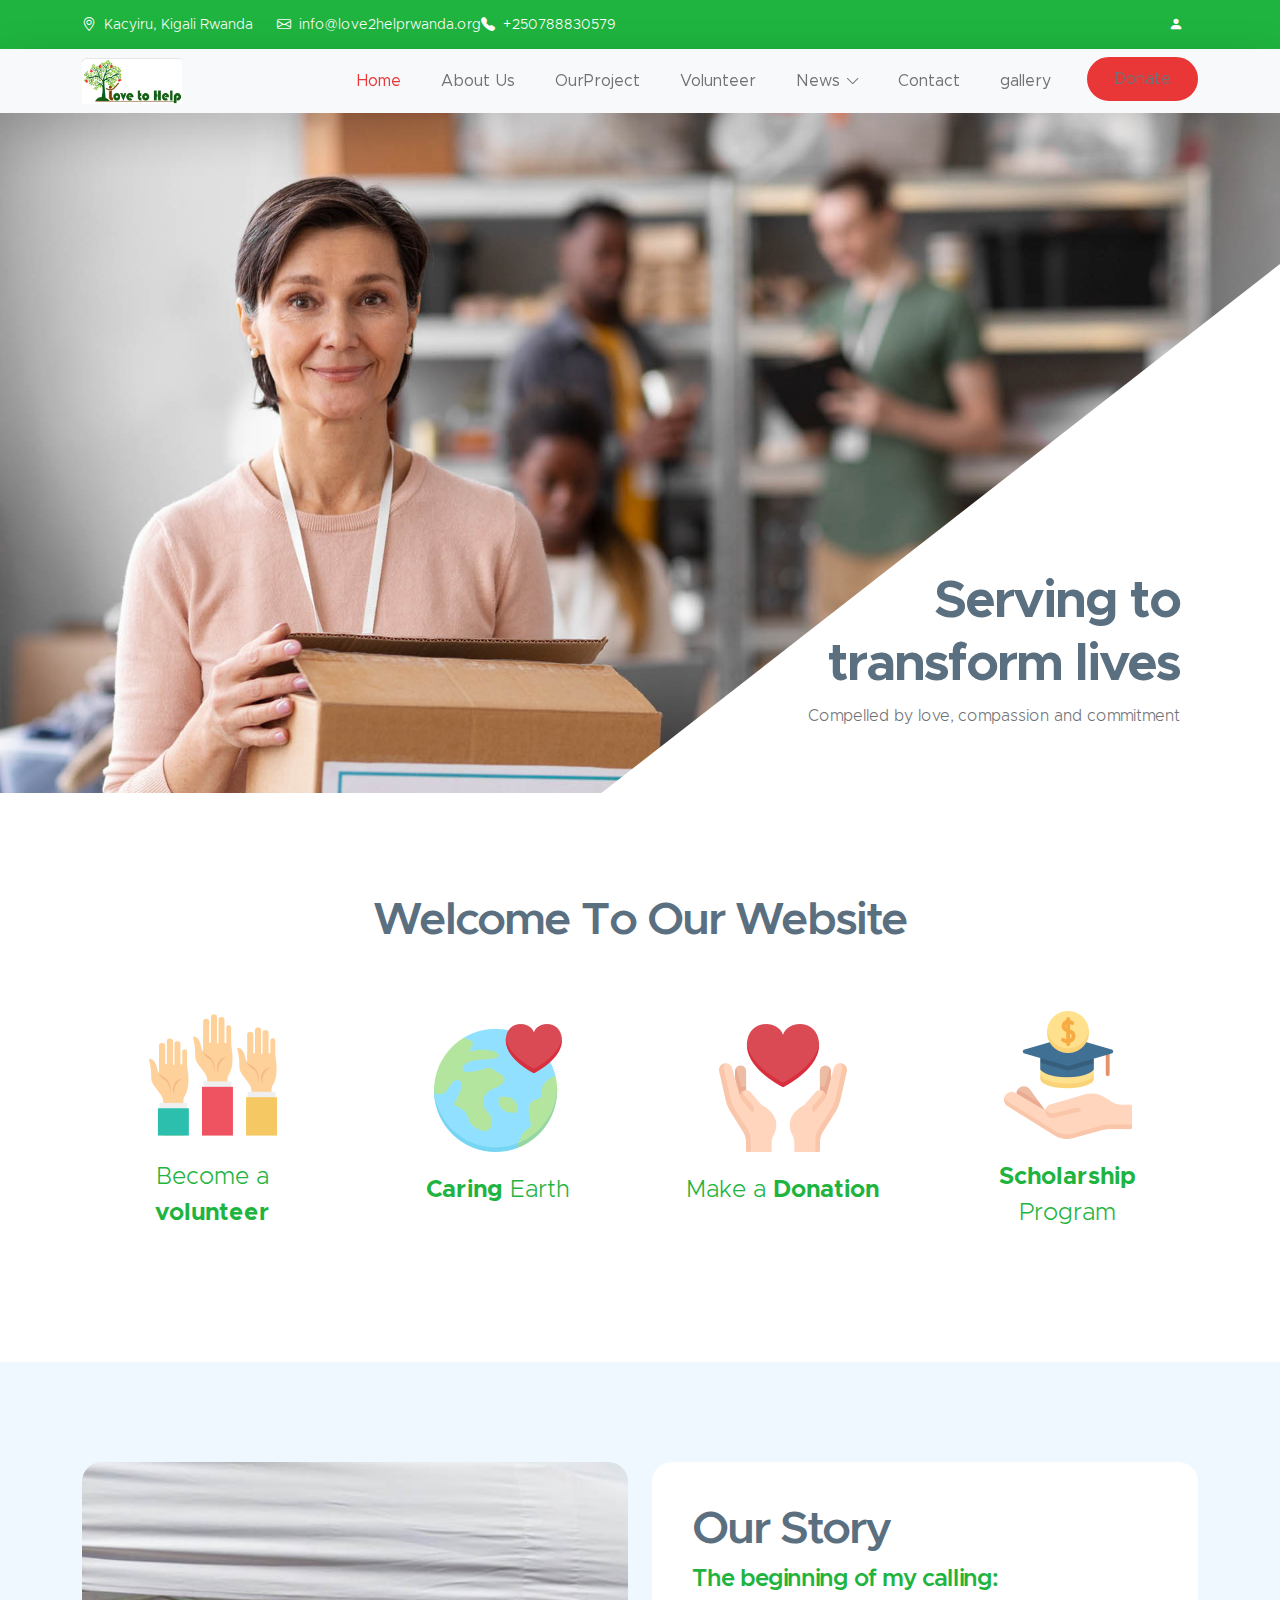
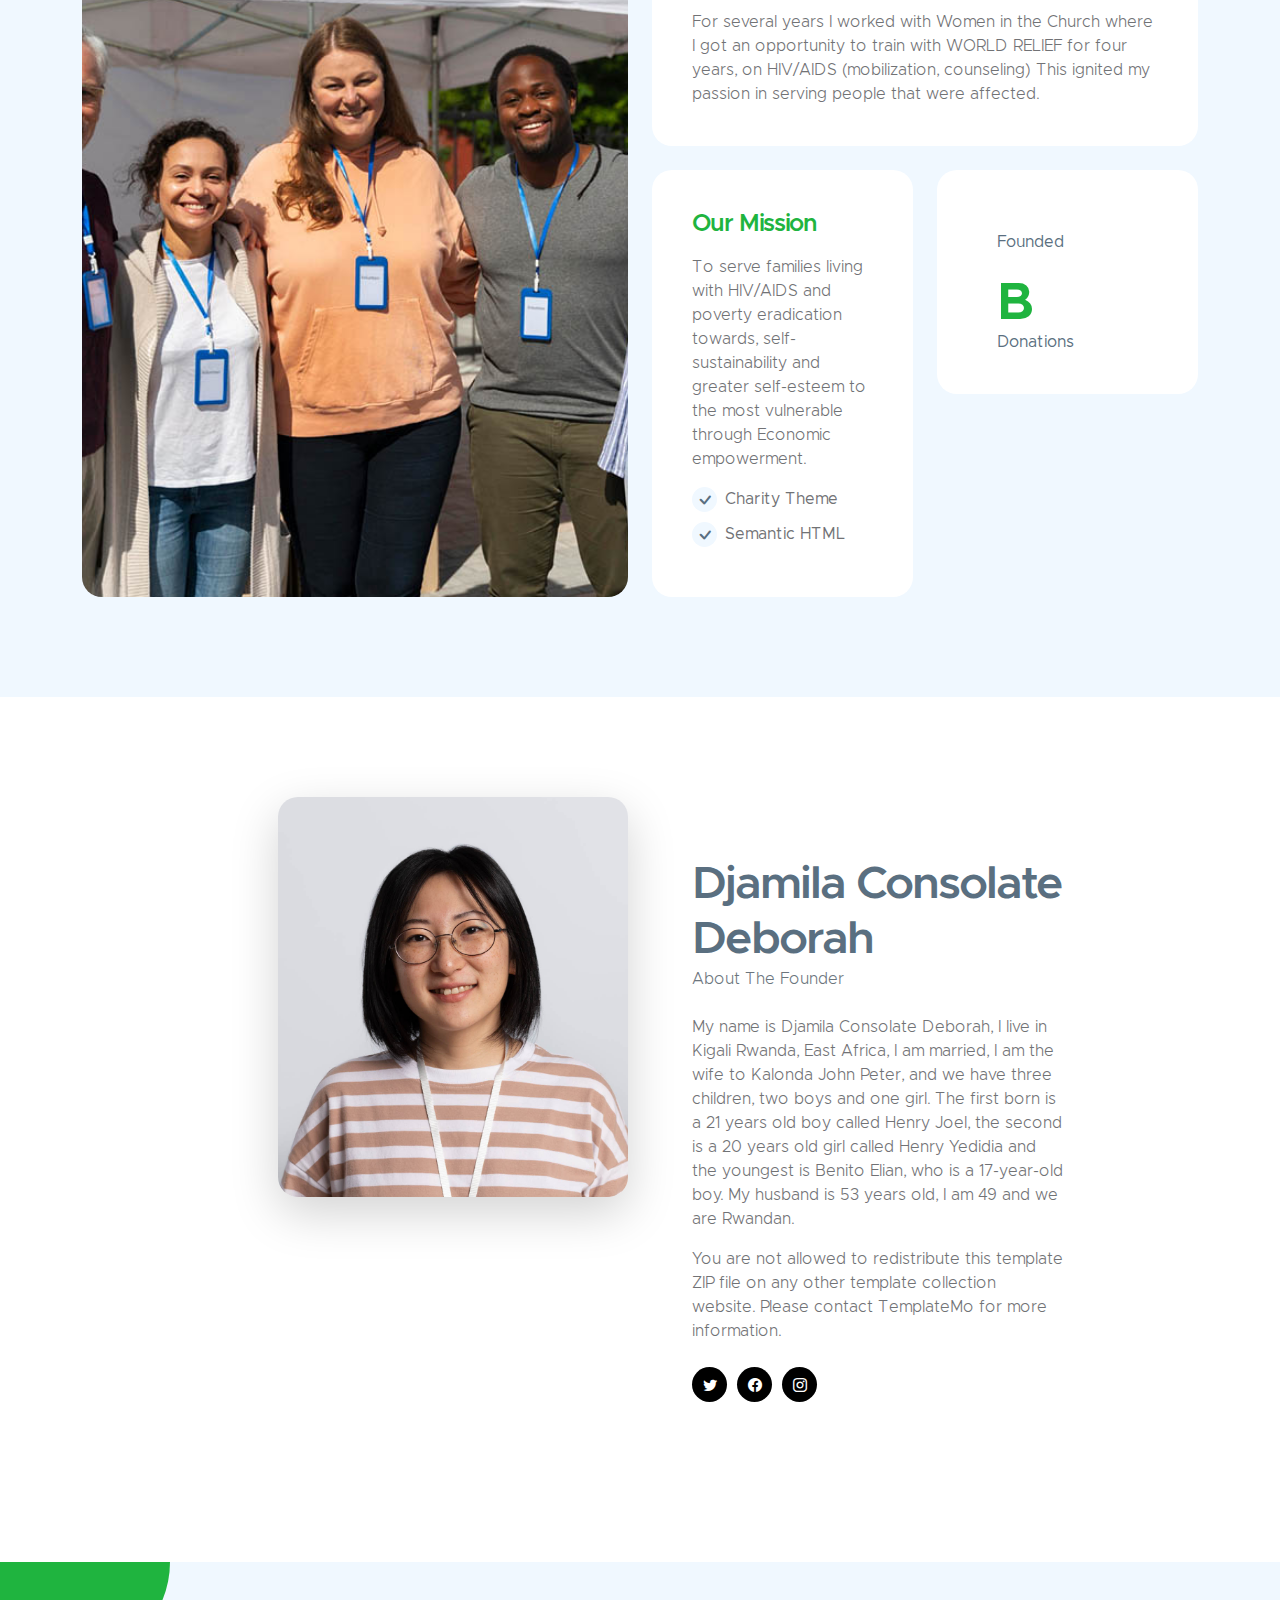
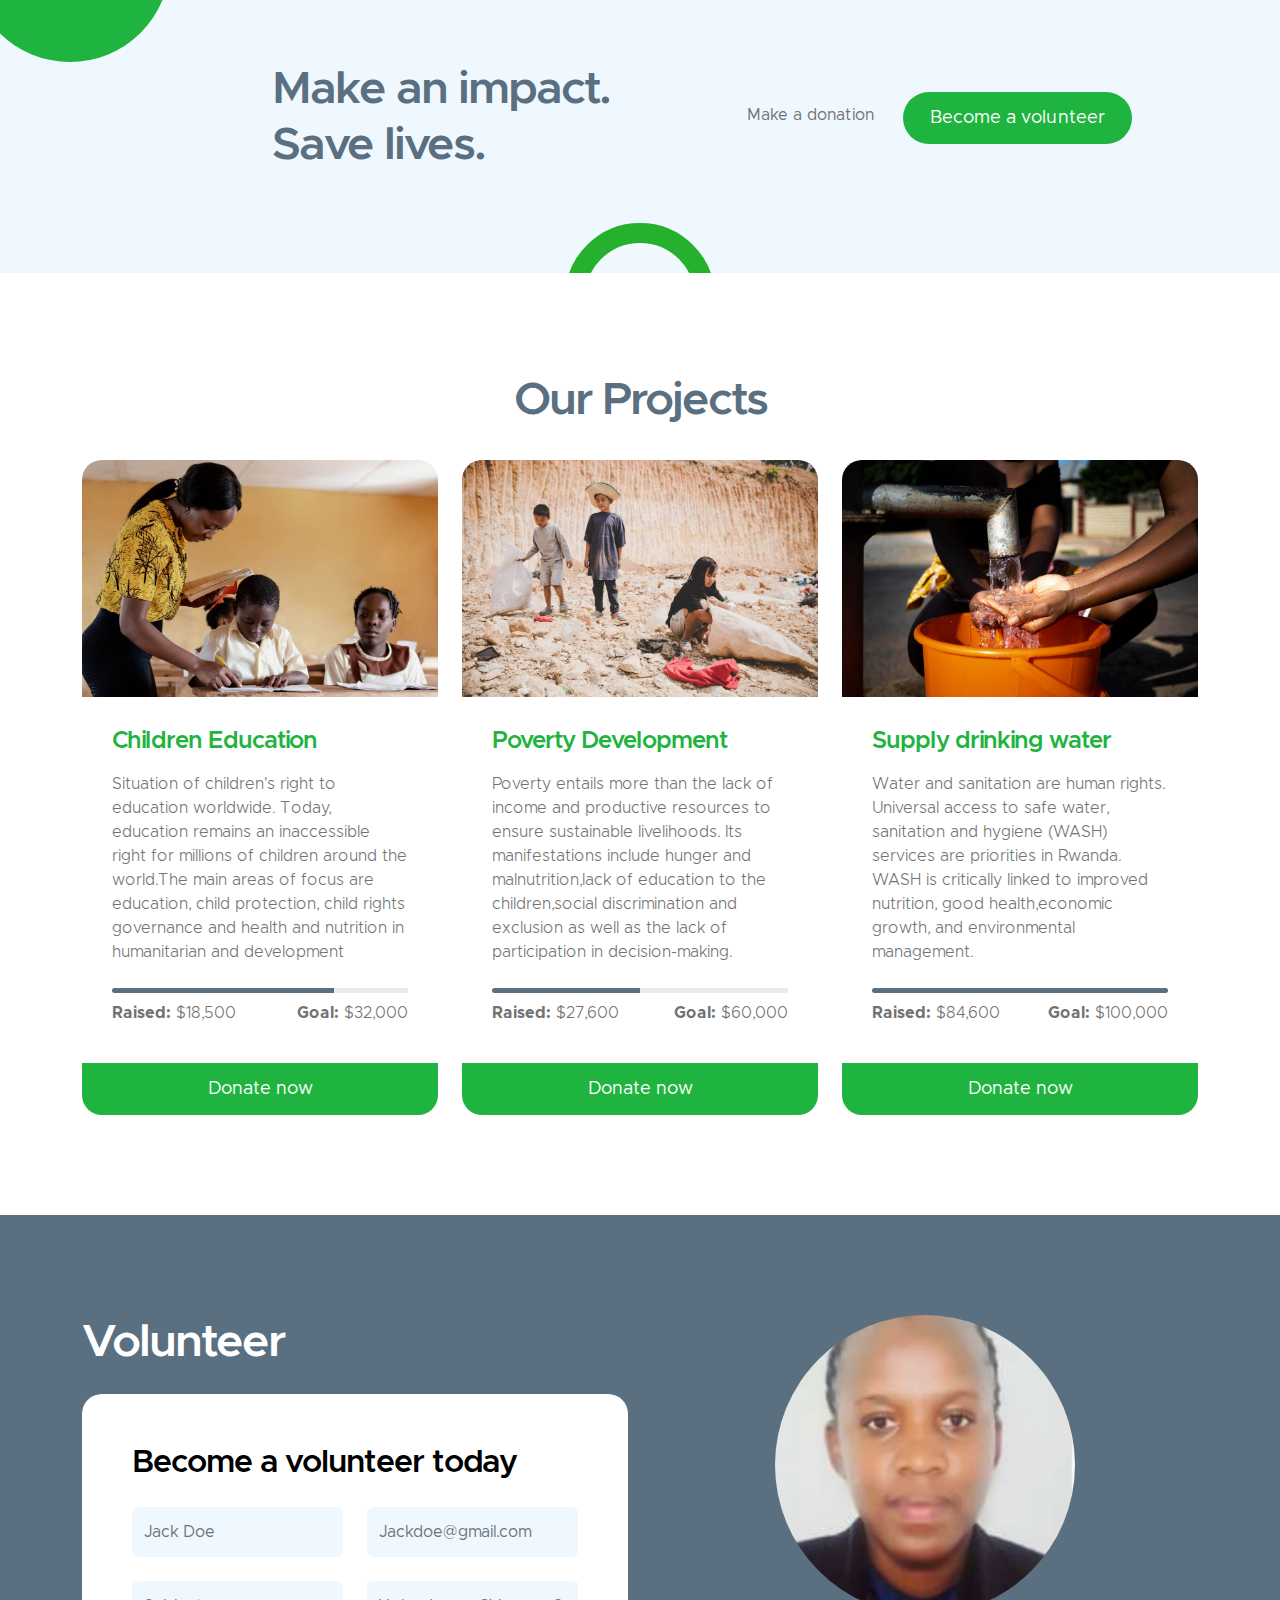
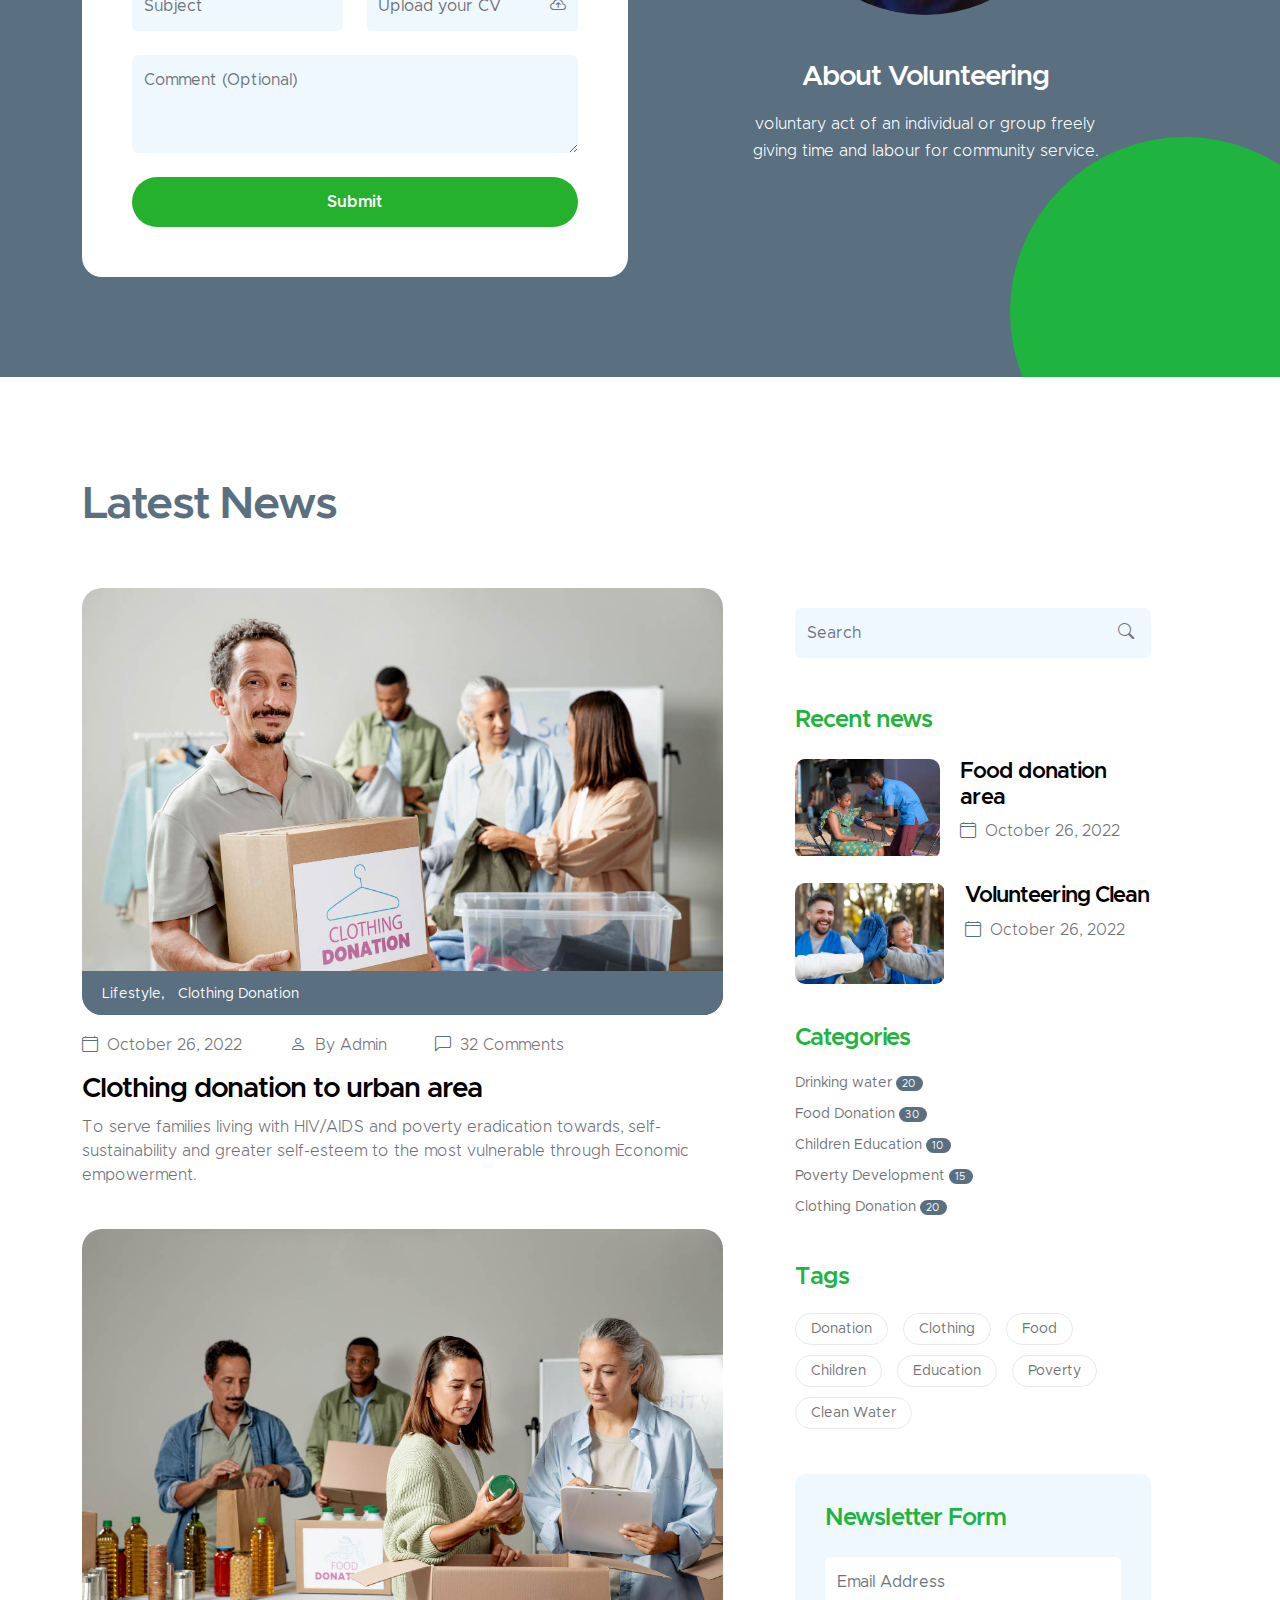
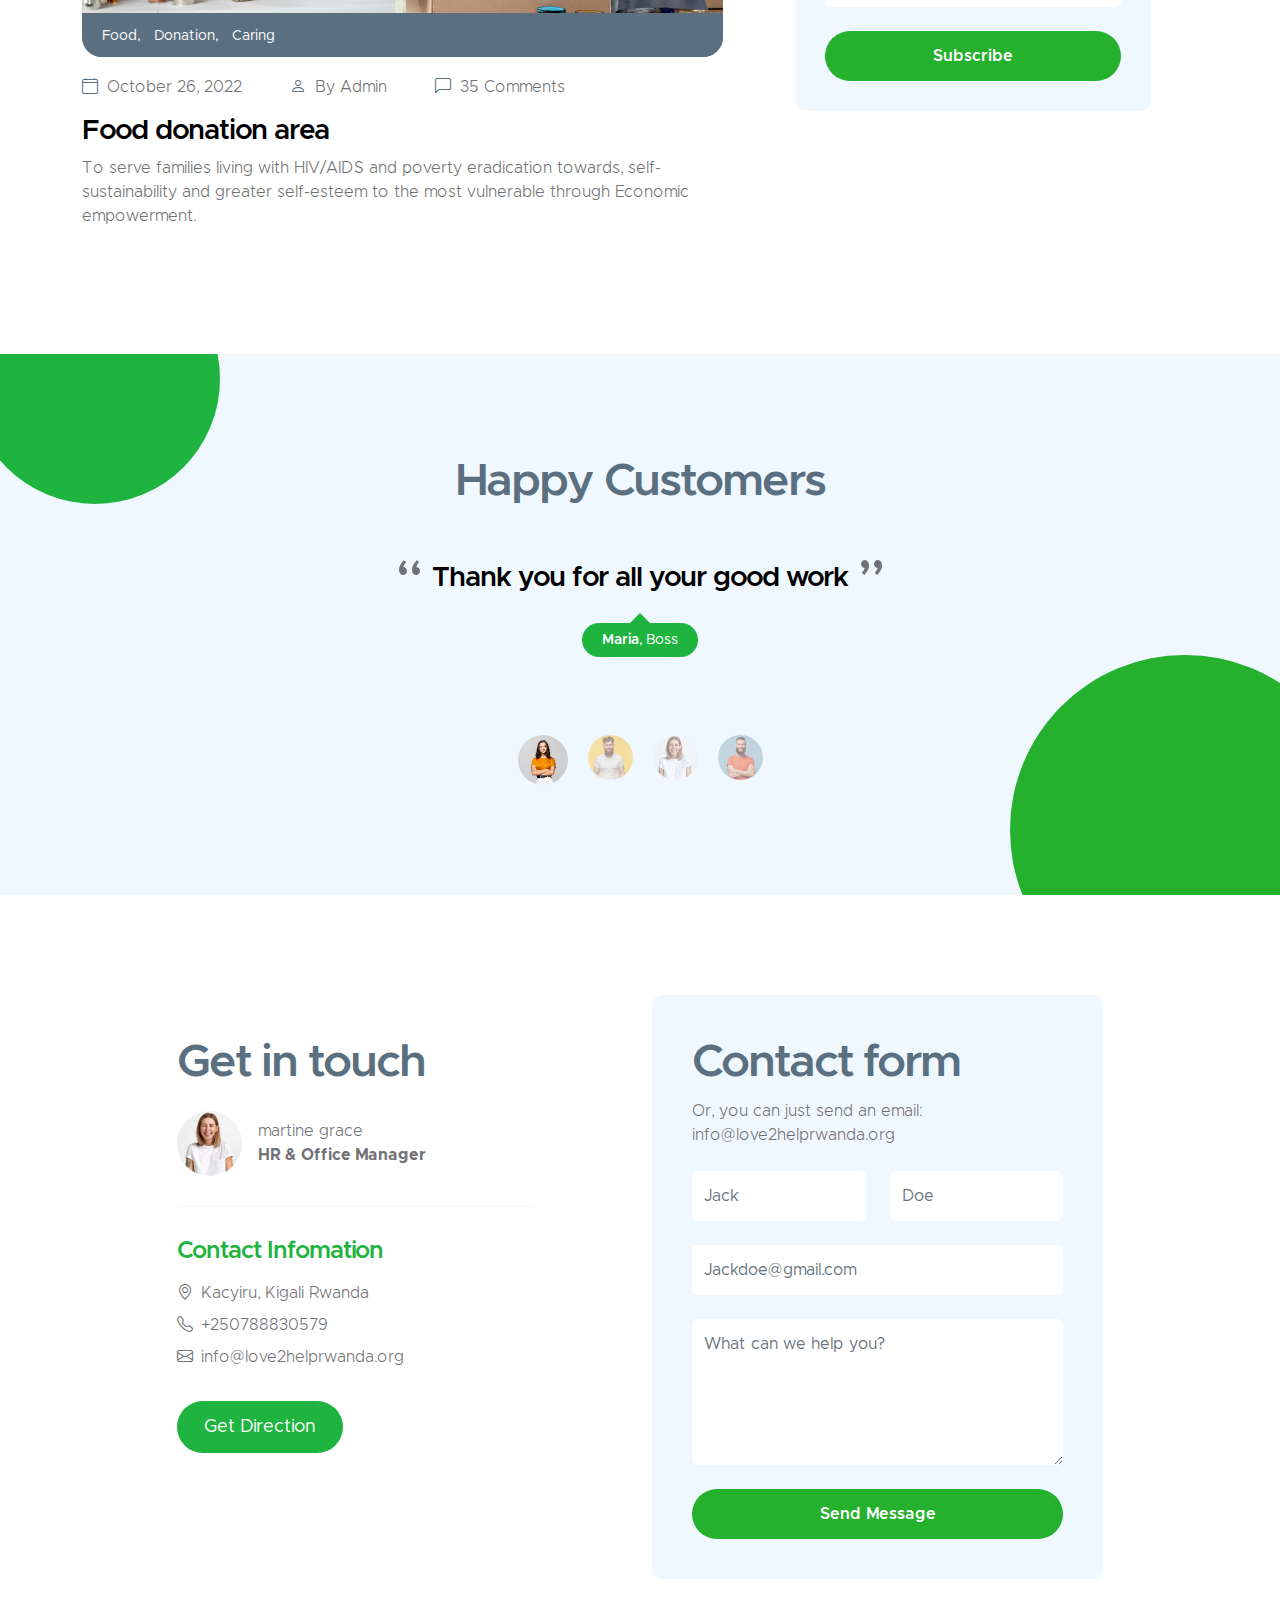
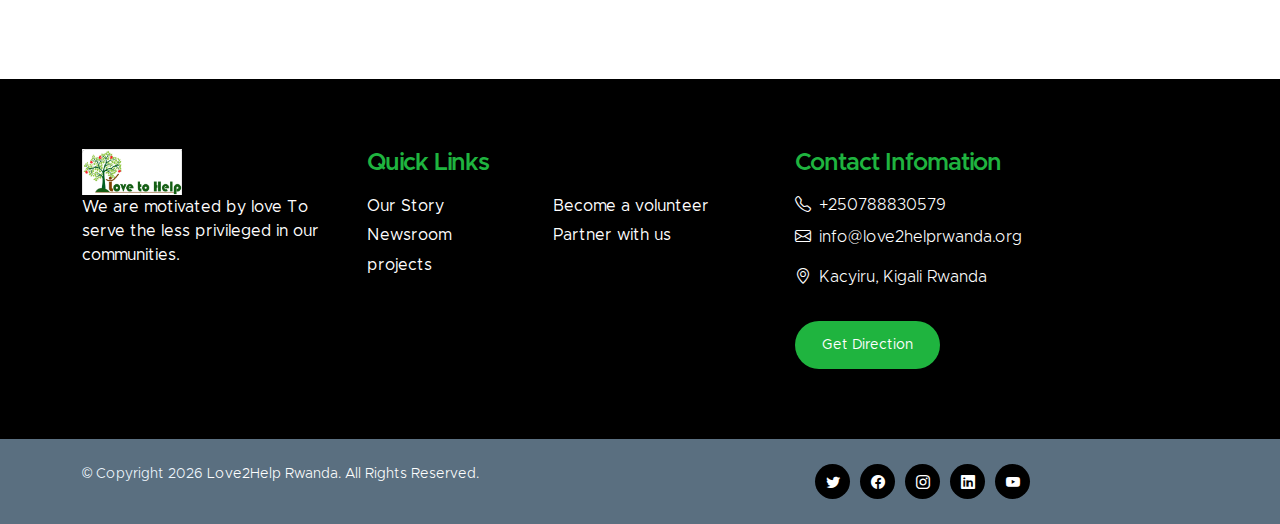
<file: index.html>
<!doctype html>
<html lang="en">
    <head>
        <meta charset="utf-8">
        <meta name="viewport" content="width=device-width, initial-scale=1">

        <meta name="description" content="">
        <meta name="author" content="">

        <title>love2helprwanda</title>

        <!-- CSS FILES -->        
        <link href="css/bootstrap.min.css" rel="stylesheet">

        <link href="css/bootstrap-icons.css" rel="stylesheet">

        <link href="css/style.css" rel="stylesheet">

    </head>
    
    <body id="section_1">

        <header class="site-header">
            <div class="container">
                <div class="row">
                    
                    <div class="col-lg-8 col-12 d-flex flex-wrap">
                        <p class="d-flex me-4 mb-0">
                            <i class="bi-geo-alt me-2"></i>
                            Kacyiru, Kigali Rwanda
                        </p>

                        <p class="d-flex mb-0">
                            <i class="bi-envelope me-2"></i>

                            <a href="mailto: info@love2helprwanda.org">
                                info@love2helprwanda.org
                            </a>
                        </p>
                        <p class="d-flex me-4 mb-0" >
                            <i class="bi bi-telephone-fill me-2 "></i>

                            <a href="mailto:+250788830579">
                                +250788830579
                            </a>
                        </p>

                    </div>

                    <div class="col-lg-3 col-12 ms-auto d-lg-block d-none">
                        <ul class="social-icon">
                        
                            <li class="social-icon-item">
                                <a href="signup.html" class=" social-icon-link bi bi-person-fill"></a></li>

                           
                        </ul>
                    </div>

                </div>
            </div>
        </header>

        <nav class="navbar navbar-expand-lg bg-light shadow-lg">
            <div class="container">
                <a class="navbar-brand" href="index.html">
                    <img src="images/logo-love2help.png" class="logo img-fluid" alt="logo">
                   
                </a>

                <button class="navbar-toggler" type="button" data-bs-toggle="collapse" data-bs-target="#navbarNav" aria-controls="navbarNav" aria-expanded="false" aria-label="Toggle navigation">
                    <span class="navbar-toggler-icon"></span>
                </button>

                <div class="collapse navbar-collapse" id="navbarNav">
                    <ul class="navbar-nav ms-auto">
                        <li class="nav-item">
                            <a class="nav-link click-scroll" href="#top">Home</a>
                        </li>

                        <li class="nav-item">
                            <a class="nav-link click-scroll" href="#section_2"> About Us</a>
                 
                        </li>

                        <li class="nav-item">
                            <a class="nav-link click-scroll" href="#section_3">OurProject</a>
                           
                        </li>

                        <li class="nav-item">
                            <a class="nav-link click-scroll" href="#section_4">Volunteer</a>
                        </li>

                        <li class="nav-item dropdown">
                            <a class="nav-link click-scroll dropdown-toggle" href="#section_5" id="navbarLightDropdownMenuLink" role="button" data-bs-toggle="dropdown" aria-expanded="false">News</a>

                            <ul class="dropdown-menu dropdown-menu-light" aria-labelledby="navbarLightDropdownMenuLink">
                                <li><a class="dropdown-item" href="news.html">News Listing</a></li>

                                <li><a class="dropdown-item" href="news-detail.html">News Detail</a></li>
                            </ul>
                        </li>

                        <li class="nav-item">
                            <a class="nav-link click-scroll" href="#section_6">Contact</a>
                        </li>
                        <li class="nav-item">
                            <a class="nav-link click-scroll" href="#section_7">gallery</a>
                        </li>

                        <li class="nav-item ms-3">
                            <a class="nav-link custom-btn custom-border-btn btn" href="donate.html">Donate</a>
                        </li>
                    </ul>
                </div>
            </div>
        </nav>

        <main>

            <section class="hero-section hero-section-full-height">
                <div class="container-fluid">
                    <div class="row">

                        <div class="col-lg-12 col-12 p-0">
                            <div id="hero-slide" class="carousel carousel-fade slide" data-bs-ride="carousel">
                                <div class="carousel-inner">
                                    <div class="carousel-item active">
                                        <img src="images/slide/volunteer-helping-with-donation-box.jpg" class="carousel-image img-fluid" alt="...">
                                        
                                        <div class="carousel-caption d-flex flex-column justify-content-end">
                                            <h1>Serving to<br> transform lives</h1>
                                            
                                            <p>Compelled by love, compassion and commitment</p>
                                        </div>
                                    </div>

                                    <div class="carousel-item">
                                        <img src="images/slide/volunteer-selecting-organizing-clothes-donations-charity.jpg" class="carousel-image img-fluid" alt="...">
                                        
                                        <div class="carousel-caption d-flex flex-column justify-content-end">
                                            <h1>Non-profit</h1>
                                            
                                            <p>You can support us to grow more</p>
                                        </div>
                                    </div>

                                    <div class="carousel-item">
                                        <img src="images/slide/12.jpg" class="carousel-image img-fluid" alt="...">
                                        
                                        <div class="carousel-caption d-flex flex-column justify-content-end">
                                            <h1>Serving to <br>transform lives</h1>
                                            
                                            <p>Compelled by love, compassion and commitment</p>
                                        </div>
                                    </div>
                                </div>

                                <button class="carousel-control-prev" type="button" data-bs-target="#hero-slide" data-bs-slide="prev">
                                    <span class="carousel-control-prev-icon" aria-hidden="true"></span>
                                    <span class="visually-hidden">Previous</span>
                                </button>

                                <button class="carousel-control-next" type="button" data-bs-target="#hero-slide" data-bs-slide="next">
                                    <span class="carousel-control-next-icon" aria-hidden="true"></span>
                                    <span class="visually-hidden">Next</span>
                                </button>
                            </div>
                        </div>

                    </div>
                </div>
            </section>


            <section class="section-padding">
                <div class="container">
                    <div class="row">

                        <div class="col-lg-10 col-12 text-center mx-auto">
                            <h2 class="mb-5">Welcome To Our Website</h2>
                        </div>

                        <div class="col-lg-3 col-md-6 col-12 mb-4 mb-lg-0">
                            <div class="featured-block d-flex justify-content-center align-items-center">
                                <a href="donate.html" class="d-block">
                                    <img src="images/icons/hands.png" class="featured-block-image img-fluid" alt="">

                                    <p class="featured-block-text">Become a <strong>volunteer</strong></p>
                                </a>
                            </div>
                        </div>

                        <div class="col-lg-3 col-md-6 col-12 mb-4 mb-lg-0 mb-md-4">
                            <div class="featured-block d-flex justify-content-center align-items-center">
                                <a href="donate.html" class="d-block">
                                    <img src="images/icons/heart.png" class="featured-block-image img-fluid" alt="">

                                    <p class="featured-block-text"><strong>Caring</strong> Earth</p>
                                </a>
                            </div>
                        </div>

                        <div class="col-lg-3 col-md-6 col-12 mb-4 mb-lg-0 mb-md-4">
                            <div class="featured-block d-flex justify-content-center align-items-center">
                                <a href="donate.html" class="d-block">
                                    <img src="images/icons/receive.png" class="featured-block-image img-fluid" alt="">

                                    <p class="featured-block-text">Make a <strong>Donation</strong></p>
                                </a>
                            </div>
                        </div>

                        <div class="col-lg-3 col-md-6 col-12 mb-4 mb-lg-0">
                            <div class="featured-block d-flex justify-content-center align-items-center">
                                <a href="donate.html" class="d-block">
                                    <img src="images/icons/scholarship.png" class="featured-block-image img-fluid" alt="">

                                    <p class="featured-block-text"><strong>Scholarship</strong> Program</p>
                                </a>
                            </div>
                        </div>

                    </div>
                </div>
            </section>

            <section class="section-padding section-bg" id="section_2">
                <div class="container">
                    <div class="row">

                        <div class="col-lg-6 col-12 mb-5 mb-lg-0">
                            <img src="images/group-people-volunteering-foodbank-poor-people.jpg" class="custom-text-box-image img-fluid" alt="">
                        </div>

                        <div class="col-lg-6 col-12">
                            <div class="custom-text-box">
                                <h2 class="mb-2">Our Story</h2>

                                <h5 class="mb-3">The beginning of my calling:</h5>

                                <p class="mb-0">For several years I worked with Women in the Church where I got an opportunity to train with WORLD RELIEF for four years, on HIV/AIDS (mobilization, counseling) This ignited my passion in serving people that were affected.</p>
                            </div>
                            
                            <div class="row">
                                <div class="col-lg-6 col-md-6 col-12">
                                    <div class="custom-text-box mb-lg-0">
                                        <h5 class="mb-3">Our Mission</h5>

                                        <p>To serve families living with HIV/AIDS and poverty eradication towards, 
                                            self-sustainability and greater self-esteem to the most vulnerable through
                                             Economic empowerment.</p>

                                        <ul class="custom-list mt-2">
                                            <li class="custom-list-item d-flex">
                                                <i class="bi-check custom-text-box-icon me-2"></i>
                                                Charity Theme
                                            </li>

                                            <li class="custom-list-item d-flex">
                                                <i class="bi-check custom-text-box-icon me-2"></i>
                                                Semantic HTML
                                            </li>
                                        </ul>
                                    </div>
                                </div>

                                <div class="col-lg-6 col-md-6 col-12">
                                    <div class="custom-text-box d-flex flex-wrap d-lg-block mb-lg-0">
                                        <div class="counter-thumb"> 
                                            <div class="d-flex">
                                                <span class="counter-number" data-from="1" data-to="2009" data-speed="1000"></span>
                                                <span class="counter-number-text"></span>
                                            </div>

                                            <span class="counter-text">Founded</span>
                                        </div> 

                                        <div class="counter-thumb mt-4"> 
                                            <div class="d-flex">
                                                <span class="counter-number" data-from="1" data-to="120" data-speed="1000"></span>
                                                <span class="counter-number-text">B</span>
                                            </div>

                                            <span class="counter-text">Donations</span>
                                        </div> 
                                    </div>
                                </div>
                            </div>
                        </div>

                    </div>
                </div>
            </section>


            <section class="about-section section-padding">
                <div class="container">
                    <div class="row">

                        <div class="col-lg-6 col-md-5 col-12">
                            <img src="images/portrait-volunteer-who-organized-donations-charity.jpg" class="about-image ms-lg-auto bg-light shadow-lg img-fluid" alt="">
                        </div>

                        <div class="col-lg-5 col-md-7 col-12">
                            <div class="custom-text-block">
                                <h2 class="mb-0"> Djamila Consolate Deborah</h2>

                                <p class="text-muted mb-lg-4 mb-md-4">About The Founder</p>

                                <p>My name is Djamila Consolate Deborah, I live in Kigali Rwanda, East Africa, I am married, I am 
                                    the wife to Kalonda John Peter, and we have three children, two boys and one girl. The first 
                                    born is a 21 years old boy called Henry Joel, the second is a 20 years old girl called Henry 
                                    Yedidia and the youngest is Benito Elian, who is a 17-year-old boy. My husband is 53 years old,
                                     I am 49 and we are Rwandan.</p>

                                <p>You are not allowed to redistribute this template ZIP file on any other template collection website. Please contact TemplateMo for more information.</p>

                                <ul class="social-icon mt-4">
                                    <li class="social-icon-item">
                                        <a href="#" class="social-icon-link bi-twitter"></a>
                                    </li>

                                    <li class="social-icon-item">
                                        <a href="#" class="social-icon-link bi-facebook"></a>
                                    </li>

                                    <li class="social-icon-item">
                                        <a href="#" class="social-icon-link bi-instagram"></a>
                                    </li>
                                </ul>
                            </div>
                        </div>

                    </div>
                </div>
            </section>

            <section class="cta-section section-padding section-bg">
                <div class="container">
                    <div class="row justify-content-center align-items-center">

                        <div class="col-lg-5 col-12 ms-auto">
                            <h2 class="mb-0">Make an impact. <br> Save lives.</h2>
                        </div>

                        <div class="col-lg-5 col-12">
                            <a href="#" class="me-4">Make a donation</a>

                            <a href="#section_4" class="custom-btn btn smoothscroll">Become a volunteer</a>
                        </div>

                    </div>
                </div>
            </section>


            <section class="section-padding" id="section_3">
                <div class="container">
                    <div class="row">

                        <div class="col-lg-12 col-12 text-center mb-4">
                            <h2>Our Projects</h2>
                        </div>

                        <div class="col-lg-4 col-md-6 col-12 mb-4 mb-lg-0">
                            <div class="custom-block-wrap">
                                <img src="images/causes/group-african-kids-paying-attention-class.jpg" class="custom-block-image img-fluid" alt="">

                                <div class="custom-block">
                                    <div class="custom-block-body">
                                        <h5 class="mb-3">Children Education</h5>

                                        <p>Situation of children's right to education worldwide. Today, education remains an inaccessible 
                                            right for millions of children around the world.The main areas of focus are education, child protection, child rights governance and health and nutrition in humanitarian and development</p>

                                        <div class="progress mt-4">
                                            <div class="progress-bar w-75" role="progressbar" aria-valuenow="75" aria-valuemin="0" aria-valuemax="100"></div>
                                        </div>

                                        <div class="d-flex align-items-center my-2">
                                            <p class="mb-0">
                                                <strong>Raised:</strong>
                                                $18,500
                                            </p>

                                            <p class="ms-auto mb-0">
                                                <strong>Goal:</strong>
                                                $32,000
                                            </p>
                                        </div>
                                    </div>

                                    <a href="donate.html" class="custom-btn btn">Donate now</a>
                                </div>
                            </div>
                        </div>

                        <div class="col-lg-4 col-md-6 col-12 mb-4 mb-lg-0">
                            <div class="custom-block-wrap">
                                <img src="images/causes/poor-child-landfill-looks-forward-with-hope.jpg" class="custom-block-image img-fluid" alt="">

                                <div class="custom-block">
                                    <div class="custom-block-body">
                                        <h5 class="mb-3">Poverty Development</h5>

                                        <p>Poverty entails more than the lack of income and productive resources to ensure
                                             sustainable livelihoods. Its manifestations include hunger and malnutrition,lack of education to the children,social discrimination and exclusion as well as the lack of participation in decision-making.</p>

                                        <div class="progress mt-4">
                                            <div class="progress-bar w-50" role="progressbar" aria-valuenow="50" aria-valuemin="0" aria-valuemax="100"></div>
                                        </div>

                                        <div class="d-flex align-items-center my-2">
                                            <p class="mb-0">
                                                <strong>Raised:</strong>
                                                $27,600
                                            </p>

                                            <p class="ms-auto mb-0">
                                                <strong>Goal:</strong>
                                                $60,000
                                            </p>
                                        </div>
                                    </div>

                                    <a href="donate.html" class="custom-btn btn">Donate now</a>
                                </div>
                            </div>
                        </div>

                        <div class="col-lg-4 col-md-6 col-12">
                            <div class="custom-block-wrap">
                                <img src="images/causes/african-woman-pouring-water-recipient-outdoors.jpg" class="custom-block-image img-fluid" alt="">

                                <div class="custom-block">
                                    <div class="custom-block-body">
                                        <h5 class="mb-3">Supply drinking water</h5>

                                        <p>Water and sanitation are human rights.

                                            Universal access to safe water, sanitation and hygiene (WASH) services are priorities in Rwanda. WASH is critically linked to improved nutrition, 
                                            good health,economic growth, and environmental management.</p>

                                        <div class="progress mt-4">
                                            <div class="progress-bar w-100" role="progressbar" aria-valuenow="100" aria-valuemin="0" aria-valuemax="100"></div>
                                        </div>

                                        <div class="d-flex align-items-center my-2">
                                            <p class="mb-0">
                                                <strong>Raised:</strong>
                                                $84,600
                                            </p>

                                            <p class="ms-auto mb-0">
                                                <strong>Goal:</strong>
                                                $100,000
                                            </p>
                                        </div>
                                    </div>

                                    <a href="donate.html" class="custom-btn btn">Donate now</a>
                                </div>
                            </div>
                        </div>

                    </div>
                </div>
            </section>

            <section class="volunteer-section section-padding" id="section_4">
                <div class="container">
                    <div class="row">

                        <div class="col-lg-6 col-12">
                            <h2 class="text-white mb-4">Volunteer</h2>

                            <form class="custom-form volunteer-form mb-5 mb-lg-0" action="#" method="post" role="form">
                                <h3 class="mb-4">Become a volunteer today</h3>

                                <div class="row">
                                    <div class="col-lg-6 col-12">
                                        <input type="text" name="volunteer-name" id="volunteer-name" class="form-control" placeholder="Jack Doe" required>
                                    </div>

                                    <div class="col-lg-6 col-12">    
                                        <input type="email" name="volunteer-email" id="volunteer-email" pattern="[^ @]*@[^ @]*" class="form-control" placeholder="Jackdoe@gmail.com" required>
                                    </div>

                                    <div class="col-lg-6 col-12">
                                        <input type="text" name="volunteer-subject" id="volunteer-subject" class="form-control" placeholder="Subject" required>
                                    </div>

                                    <div class="col-lg-6 col-12">
                                        <div class="input-group input-group-file">
                                            <input type="file" class="form-control" id="inputGroupFile02">
                                            
                                            <label class="input-group-text" for="inputGroupFile02">Upload your CV</label>

                                            <i class="bi-cloud-arrow-up ms-auto"></i>
                                        </div>
                                    </div>
                                </div>

                                <textarea name="volunteer-message" rows="3" class="form-control" id="volunteer-message" placeholder="Comment (Optional)"></textarea>

                                <button type="submit" class="form-control">Submit</button>
                            </form>
                        </div>

                        <div class="col-lg-6 col-12">
                            <img src="images/grace.PNG" class="volunteer-image img-fluid" alt="">

                            <div class="custom-block-body text-center">
                                <h4 class="text-white mt-lg-3 mb-lg-3">About Volunteering</h4>

                                <p class="text-white"> voluntary act of an individual or group freely giving time and labour for community service.</p>
                            </div>
                        </div>

                    </div>
                </div>
            </section>

            <section class="news-section section-padding" id="section_5">
                <div class="container">
                    <div class="row">

                        <div class="col-lg-12 col-12 mb-5">
                            <h2>Latest News</h2>
                        </div>

                        <div class="col-lg-7 col-12">
                            <div class="news-block">
                                <div class="news-block-top">
                                    <a href="news-detail.html">
                                        <img src="images/news/medium-shot-volunteers-with-clothing-donations.jpg" class="news-image img-fluid" alt="">
                                    </a>

                                    <div class="news-category-block">
                                        <a href="#" class="category-block-link">
                                            Lifestyle,
                                        </a>

                                        <a href="#" class="category-block-link">
                                            Clothing Donation
                                        </a>
                                    </div>
                                </div>

                                <div class="news-block-info">
                                    <div class="d-flex mt-2">
                                        <div class="news-block-date">
                                            <p>
                                                <i class="bi-calendar4 custom-icon me-1"></i>
                                                October 26, 2022
                                            </p>
                                        </div>

                                        <div class="news-block-author mx-5">
                                            <p>
                                                <i class="bi-person custom-icon me-1"></i>
                                                By Admin
                                            </p>
                                        </div>

                                        <div class="news-block-comment">
                                            <p>
                                                <i class="bi-chat-left custom-icon me-1"></i>
                                                32 Comments
                                            </p>
                                        </div>
                                    </div>

                                    <div class="news-block-title mb-2">
                                        <h4><a href="news-detail.html" class="news-block-title-link">Clothing donation to urban area</a></h4>
                                    </div>

                                    <div class="news-block-body">
                                        <p>To serve families living with HIV/AIDS and poverty eradication towards, self-sustainability and greater self-esteem to the most vulnerable through Economic empowerment.</p>
                                    </div>
                                </div>
                            </div>

                            <div class="news-block mt-3">
                                <div class="news-block-top">
                                    <a href="news-detail.html">
                                        <img src="images/news/medium-shot-people-collecting-foodstuff.jpg" class="news-image img-fluid" alt="">
                                    </a>

                                    <div class="news-category-block">
                                        <a href="#" class="category-block-link">
                                            Food,
                                        </a>

                                        <a href="#" class="category-block-link">
                                            Donation,
                                        </a>

                                        <a href="#" class="category-block-link">
                                            Caring
                                        </a>
                                    </div>
                                </div>

                                <div class="news-block-info">
                                    <div class="d-flex mt-2">
                                        <div class="news-block-date">
                                            <p>
                                                <i class="bi-calendar4 custom-icon me-1"></i>
                                                October 26, 2022
                                            </p>
                                        </div>

                                        <div class="news-block-author mx-5">
                                            <p>
                                                <i class="bi-person custom-icon me-1"></i>
                                                By Admin
                                            </p>
                                        </div>

                                        <div class="news-block-comment">
                                            <p>
                                                <i class="bi-chat-left custom-icon me-1"></i>
                                                35 Comments
                                            </p>
                                        </div>
                                    </div>

                                    <div class="news-block-title mb-2">
                                        <h4><a href="news-detail.html" class="news-block-title-link">Food donation area</a></h4>
                                    </div>

                                    <div class="news-block-body">
                                        <p>To serve families living with HIV/AIDS and poverty eradication towards, self-sustainability and greater self-esteem to the most vulnerable through Economic empowerment.</p>
                                    </div>
                                </div>
                            </div>
                        </div>

                        <div class="col-lg-4 col-12 mx-auto">
                            <form class="custom-form search-form" action="#" method="get" role="form">
                                <input name="search" type="search" class="form-control" id="search" placeholder="Search" aria-label="Search">

                                <button type="submit" class="form-control">
                                    <i class="bi-search"></i>
                                </button>
                            </form>

                            <h5 class="mt-5 mb-3">Recent news</h5>

                            <div class="news-block news-block-two-col d-flex mt-4">
                                <div class="news-block-two-col-image-wrap">
                                    <a href="news-detail.html">
                                        <img src="images/news/africa-humanitarian-aid-doctor.jpg" class="news-image img-fluid" alt="">
                                    </a>
                                </div>

                                <div class="news-block-two-col-info">
                                    <div class="news-block-title mb-2">
                                        <h6><a href="news-detail.html" class="news-block-title-link">Food donation area</a></h6>
                                    </div>

                                    <div class="news-block-date">
                                        <p>
                                            <i class="bi-calendar4 custom-icon me-1"></i>
                                            October 26, 2022
                                        </p>
                                    </div>
                                </div>
                            </div>

                            <div class="news-block news-block-two-col d-flex mt-4">
                                <div class="news-block-two-col-image-wrap">
                                    <a href="news-detail.html">
                                        <img src="images/news/close-up-happy-people-working-together.jpg" class="news-image img-fluid" alt="">
                                    </a>
                                </div>

                                <div class="news-block-two-col-info">
                                    <div class="news-block-title mb-2">
                                        <h6><a href="news-detail.html" class="news-block-title-link">Volunteering Clean</a></h6>
                                    </div>

                                    <div class="news-block-date">
                                        <p>
                                            <i class="bi-calendar4 custom-icon me-1"></i>
                                            October 26, 2022
                                        </p>
                                    </div>
                                </div>
                            </div>

                            <div class="category-block d-flex flex-column">
                                <h5 class="mb-3">Categories</h5>

                                <a href="#" class="category-block-link">
                                    Drinking water
                                    <span class="badge">20</span>
                                </a>

                                <a href="#" class="category-block-link">
                                    Food Donation
                                    <span class="badge">30</span>
                                </a>

                                <a href="#" class="category-block-link">
                                    Children Education
                                    <span class="badge">10</span>
                                </a>

                                <a href="#" class="category-block-link">
                                    Poverty Development
                                    <span class="badge">15</span>
                                </a>

                                <a href="#" class="category-block-link">
                                    Clothing Donation
                                    <span class="badge">20</span>
                                </a>
                            </div>

                            <div class="tags-block">
                                <h5 class="mb-3">Tags</h5>

                                <a href="#" class="tags-block-link">
                                    Donation
                                </a>

                                <a href="#" class="tags-block-link">
                                    Clothing
                                </a>

                                <a href="#" class="tags-block-link">
                                    Food
                                </a>

                                <a href="#" class="tags-block-link">
                                    Children
                                </a>

                                <a href="#" class="tags-block-link">
                                    Education
                                </a>

                                <a href="#" class="tags-block-link">
                                    Poverty
                                </a>

                                <a href="#" class="tags-block-link">
                                    Clean Water
                                </a>
                            </div>

                            <form class="custom-form subscribe-form" action="#" method="get" role="form">
                                <h5 class="mb-4">Newsletter Form</h5>

                                <input type="email" name="subscribe-email" id="subscribe-email" pattern="[^ @]*@[^ @]*" class="form-control" placeholder="Email Address" required>

                                <div class="col-lg-12 col-12">
                                    <button type="submit" class="form-control">Subscribe</button>
                                </div>
                            </form>
                        </div>

                    </div>
                </div>
            </section>


            <section class="testimonial-section section-padding section-bg">
                <div class="container">
                    <div class="row">

                        <div class="col-lg-8 col-12 mx-auto">
                            <h2 class="mb-lg-3">Happy Customers</h2>
                            
                                <div id="testimonial-carousel" class="carousel carousel-fade slide" data-bs-ride="carousel">

                                    <div class="carousel-inner">
                                        <div class="carousel-item active">
                                           <div class="carousel-caption">
                                                <h4 class="carousel-title">Thank you for all your good work</h4>

                                                <small class="carousel-name"><span class="carousel-name-title">Maria</span>, Boss</small>
                                           </div>
                                        </div>

                                        <div class="carousel-item">
                                            <div class="carousel-caption">
                                                <h4 class="carousel-title"> Whoever sows sparingly will also reap sparingly, and whoever sows generously will also reap generously</h4>

                                                <small class="carousel-name"><span class="carousel-name-title">Thomas</span>, Partner</small>
                                            </div>
                                        </div>

                                        <div class="carousel-item">
                                            <div class="carousel-caption">
                                                <h4 class="carousel-title">Give to him who asks of you, and do not turn away from him who wants to borrow from you.</h4>

                                                <small class="carousel-name"><span class="carousel-name-title">Jane</span>, Advisor</small>
                                            </div>
                                        </div>

                                        <div class="carousel-item">
                                            <div class="carousel-caption">
                                                <h4 class="carousel-title">For I was hungry, and you gave Me something to eat; I was thirsty, and you gave Me something to drink; I was a stranger, and you invited Me in.</h4>

                                                <small class="carousel-name"><span class="carousel-name-title">Bob</span>, Entreprenuer</small>
                                           </div>
                                        </div>

                                          <ol class="carousel-indicators">
                                               <li data-bs-target="#testimonial-carousel" data-bs-slide-to="0" class="active">
                                                    <img src="images/avatar/portrait-beautiful-young-woman-standing-grey-wall.jpg" class="img-fluid rounded-circle avatar-image" alt="avatar">
                                               </li>

                                               <li data-bs-target="#testimonial-carousel" data-bs-slide-to="1" class="">
                                                    <img src="images/avatar/portrait-young-redhead-bearded-male.jpg" class="img-fluid rounded-circle avatar-image" alt="avatar">
                                               </li>

                                               <li data-bs-target="#testimonial-carousel" data-bs-slide-to="2" class="">
                                                    <img src="images/avatar/pretty-blonde-woman-wearing-white-t-shirt.jpg" class="img-fluid rounded-circle avatar-image" alt="avatar">
                                               </li>

                                               <li data-bs-target="#testimonial-carousel" data-bs-slide-to="3" class="">
                                                    <img src="images/avatar/studio-portrait-emotional-happy-funny.jpg" class="img-fluid rounded-circle avatar-image" alt="avatar">
                                               </li>
                                          </ol>

                                 </div>
                            </div>
                        </div>

                    </div>
                </div>
            </section>


            <section class="contact-section section-padding" id="section_6">
                <div class="container">
                    <div class="row">

                        <div class="col-lg-4 col-12 ms-auto mb-5 mb-lg-0">
                            <div class="contact-info-wrap">
                                <h2>Get in touch</h2>

                                <div class="contact-image-wrap d-flex flex-wrap">
                                    <img src="images/avatar/pretty-blonde-woman-wearing-white-t-shirt.jpg" class="img-fluid avatar-image" alt="">

                                    <div class="d-flex flex-column justify-content-center ms-3">
                                        <p class="mb-0">martine grace</p>
                                        <p class="mb-0"><strong>HR & Office Manager</strong></p>
                                    </div>
                                </div>

                                <div class="contact-info">
                                    <h5 class="mb-3">Contact Infomation</h5>

                                    <p class="d-flex mb-2">
                                        <i class="bi-geo-alt me-2"></i>
                                        Kacyiru, Kigali Rwanda
                                    </p>

                                    <p class="d-flex mb-2">
                                        <i class="bi-telephone me-2"></i>

                                        <a href="tel:+250788830579">
                                            +250788830579
                                        </a>
                                    </p>

                                    <p class="d-flex">
                                        <i class="bi-envelope me-2"></i>

                                        <a href="mailto:info@yourgmail.com">
                                            info@love2helprwanda.org
                                        </a>
                                    </p>

                                    <a href="#" class="custom-btn btn mt-3">Get Direction</a>
                                </div>
                            </div>
                        </div>

                        <div class="col-lg-5 col-12 mx-auto">
                            <form class="custom-form contact-form" action="#" method="post" role="form">
                                <h2>Contact form</h2>

                                <p class="mb-4">Or, you can just send an email:
                                    <a href="#">info@love2helprwanda.org</a>
                                </p>
                                <div class="row">
                                    <div class="col-lg-6 col-md-6 col-12">
                                        <input type="text" name="first-name" id="first-name" class="form-control" placeholder="Jack" required>
                                    </div>

                                    <div class="col-lg-6 col-md-6 col-12">
                                        <input type="text" name="last-name" id="last-name" class="form-control" placeholder="Doe" required>
                                    </div>
                                </div>

                                <input type="email" name="email" id="email" pattern="[^ @]*@[^ @]*" class="form-control" placeholder="Jackdoe@gmail.com" required>

                                <textarea name="message" rows="5" class="form-control" id="message" placeholder="What can we help you?"></textarea>

                                <button type="submit" class="form-control">Send Message</button>
                            </form>
                        </div>

                    </div>
                </div>
            </section>
        </main>

        <footer class="site-footer">
            <div class="container">
                <div class="row">
                    <div class="col-lg-3 col-12 mb-4">
                        <img src="images/logo-love2help.png" width="80px" class="logo img-fluid" alt=""/>
                        <We class="footer-menu-link ">We are motivated by love To serve the  less privileged in our communities.</p>
                    </div>

                    <div class="col-lg-4 col-md-6 col-12 mb-4">
                        <h5 class="site-footer-title mb-3">Quick Links</h5>

                        <ul class="footer-menu">
                            <li class="footer-menu-item"><a href="#" class="footer-menu-link">Our Story</a></li>

                            <li class="footer-menu-item"><a href="#" class="footer-menu-link">Newsroom</a></li>

                            <li class="footer-menu-item"><a href="#" class="footer-menu-link">projects</a></li>

                            <li class="footer-menu-item"><a href="#" class="footer-menu-link">Become a volunteer</a></li>

                            <li class="footer-menu-item"><a href="#" class="footer-menu-link">Partner with us</a></li>
                        </ul>
                    </div>

                    <div class="col-lg-4 col-md-6 col-12 mx-auto">
                        <h5 class="site-footer-title mb-3">Contact Infomation</h5>

                        <p class="text-white d-flex mb-2">
                            <i class="bi-telephone me-2"></i>

                            <a href="tel: 120-240-9600" class="site-footer-link">
                                +250788830579 
                            </a>
                        </p>

                        <p class="text-white d-flex">
                            <i class="bi-envelope me-2"></i>

                            <a href="mailto: info@love2helprwanda.org" class="site-footer-link">
                                info@love2helprwanda.org
                            </a>
                        </p>

                        <p class="text-white d-flex mt-3">
                            <i class="bi-geo-alt me-2"></i>
                            Kacyiru, Kigali Rwanda
                        </p>

                        <a href="#" class="custom-btn btn mt-3">Get Direction</a>
                    </div>
                </div>
            </div>

            <div class="site-footer-bottom">
                <div class="container">
                    <div class="row">

                        <div class="col-lg-6 col-md-7 col-12">
                            <p class="copyright-text mb-0"><a> © Copyright <script> document.write(new Date().getFullYear())</script> <a href="#" target="_blank"> Love2Help Rwanda.  All Rights Reserved.</a></p>
                        </div>
                        
                        <div class="col-lg-6 col-md-5 col-12 d-flex justify-content-center align-items-center mx-auto">
                            <ul class="social-icon">
                                <li class="social-icon-item">
                                    <a href="#" class="social-icon-link bi-twitter"></a>
                                </li>

                                <li class="social-icon-item">
                                    <a href="#" class="social-icon-link bi-facebook"></a>
                                </li>

                                <li class="social-icon-item">
                                    <a href="#" class="social-icon-link bi-instagram"></a>
                                </li>

                                <li class="social-icon-item">
                                    <a href="#" class="social-icon-link bi-linkedin"></a>
                                </li>

                                <li class="social-icon-item">
                                    <a href="#" class="social-icon-link bi-youtube"></a>
                                </li>
                            </ul>
                        </div>
                        
                    </div>
                </div>
            </div>
        </footer>

        <!-- JAVASCRIPT FILES -->
        <script src="js/jquery.min.js"></script>
        <script src="js/bootstrap.min.js"></script>
        <script src="js/jquery.sticky.js"></script>
        <script src="js/click-scroll.js"></script>
        <script src="js/counter.js"></script>
        <script src="js/custom.js"></script>

    </body>
</html>
</file>
<file: css/style.css>
@font-face {
    font-family: 'Metropolis';
    src: url('../fonts/Metropolis/Metropolis-Regular.woff2') format('woff2'),
        url('../fonts/Metropolis/Metropolis-Regular.woff') format('woff');
    font-weight: normal;
    font-style: normal;
    font-display: swap;
}

@font-face {
    font-family: 'Metropolis';
    src: url('../fonts/Metropolis/Metropolis-Light.woff2') format('woff2'),
        url('../fonts/Metropolis/Metropolis-Light.woff') format('woff');
    font-weight: 300;
    font-style: normal;
    font-display: swap;
}

@font-face {
    font-family: 'Metropolis';
    src: url('../fonts/Metropolis/Metropolis-SemiBold.woff2') format('woff2'),
        url('../fonts/Metropolis/Metropolis-SemiBold.woff') format('woff');
    font-weight: 600;
    font-style: normal;
    font-display: swap;
}

@font-face {
    font-family: 'Metropolis';
    src: url('../fonts/Metropolis/Metropolis-Bold.woff2') format('woff2'),
        url('../fonts/Metropolis/Metropolis-Bold.woff') format('woff');
    font-weight: bold;
    font-style: normal;
    font-display: swap;
}

/*---------------------------------------
  CUSTOM PROPERTIES ( VARIABLES )             
-----------------------------------------*/
:root {
  --white-color:                  #ffffff;
  --primary-color:                #1fb43f;
  --secondary-color:              #5a6f80;
  --section-bg-color:             #f0f8ff;
  --site-footer-bg-color:         #000000;
  --custom-btn-bg-color:          #25b02e;
  --custom-btn-bg-hover-color:    #e93636;
  --dark-color:                   #000000;
  --p-color:                      #717275;
  --border-color:                 #e9eaeb;
  --primary-hover-bg:             #e93636;



  --body-font-family:             'Metropolis', sans-serif;

  --h1-font-size:                 52px;
  --h2-font-size:                 46px;
  --h3-font-size:                 32px;
  --h4-font-size:                 28px;
  --h5-font-size:                 24px;
  --h6-font-size:                 22px;
  --p-font-size:                  16px;
  --btn-font-size:                18px;
  --copyright-font-size:          14px;

  --border-radius-large:          100px;
  --border-radius-medium:         20px;
  --border-radius-small:          10px;

  --font-weight-light:            300;
  --font-weight-normal:           400;
  --font-weight-semibold:         600;
  --font-weight-bold:             700;
}

body {
  background-color: var(--white-color);
  font-family: var(--body-font-family); 
}


/*---------------------------------------
  TYPOGRAPHY               
-----------------------------------------*/

h2,
h3,
h4,
h5,
h6 {
  color: var(--dark-color);
}

h1,
h2,
h3,
h4,
h5,
h6 {
  font-weight: var(--font-weight-semibold);
  letter-spacing: -1px;
}

h1 {
  font-size: var(--h1-font-size);
  font-weight: var(--font-weight-bold);
  letter-spacing: -2px;
}

h2 {
  color: var(--secondary-color);
  font-size: var(--h2-font-size);
  letter-spacing: -2px;
}

h3 {
  font-size: var(--h3-font-size);
}

h4 {
  font-size: var(--h4-font-size);
}

h5 {
  color: var(--primary-color);
  font-size: var(--h5-font-size);
}

h6 {
  font-size: var(--h6-font-size);
}

p {
  color: var(--p-color);
  font-size: var(--p-font-size);
  font-weight: var(--font-weight-light);
}

ul li {
  color: var(--p-color);
  font-size: var(--p-font-size);
  font-weight: var(--font-weight-normal);
}

a, 
button {
  touch-action: manipulation;
  transition: all 0.3s;
}

a {
  color: var(--p-color);
  text-decoration: none;
}

a:hover {
  color: var(--primary-color);
}

b,
strong {
  font-weight: var(--font-weight-bold);
}


/*---------------------------------------
  SECTION               
-----------------------------------------*/
.section-padding {
  padding-top: 100px;
  padding-bottom: 100px;
}

.section-bg {
  background-color: var(--section-bg-color);
}

.section-overlay {
  background: rgba(0, 0, 0, 0.35);
  position: absolute;
  top: 0;
  left: 0;
  pointer-events: none;
  width: 100%;
  height: 100%;
}

.section-overlay + .container {
  position: relative;
}


/*---------------------------------------
  CUSTOM BLOCK               
-----------------------------------------*/
.custom-block-wrap {
  background: var(--white-color);
  border-radius: var(--border-radius-medium);
  position: relative;
  overflow: hidden;
  transition: all 0.5s;
}

.custom-block-wrap:hover {
  box-shadow: 0 1rem 3rem rgba(0,0,0,.175);
}

.custom-block-body {
  padding: 30px;
}

.custom-block-image {
  display: block;
  width: 100%;
  height: 100%;
  object-fit: cover;
}

.custom-block .custom-btn {
  border-radius: 0;
  display: block;
}


/*---------------------------------------
  PROGRESS BAR               
-----------------------------------------*/
.progress {
  background: var(--border-color);
  height: 5px;
}

.progress-bar {
  background: var(--secondary-color);
}


/*---------------------------------------
  CUSTOM ICON COLOR               
-----------------------------------------*/
.custom-icon {
  color: var(--secondary-color);
}


/*---------------------------------------
  CUSTOM LIST               
-----------------------------------------*/
.custom-list {
  margin-bottom: 0;
  padding-left: 0;
}

.custom-list-item {
  list-style: none;
  margin-top: 10px;
  margin-bottom: 10px;
}


/*---------------------------------------
  CUSTOM TEXT BOX               
-----------------------------------------*/
.custom-text-box {
  background: var(--white-color);
  border-radius: var(--border-radius-medium);
  margin-bottom: 24px;
  padding: 40px;
}

.custom-text-box-image {
  border-radius: var(--border-radius-medium);
  width: 100%;
  height: 100%;
  object-fit: cover;
}

.custom-text-box-icon {
  background: var(--section-bg-color);
  border-radius: var(--border-radius-large);
  color: var(--secondary-color);
  font-size: var(--h6-font-size);
  text-align: center;
  display: inline-block;
  vertical-align: middle;
  width: 25px;
  height: 25px;
  line-height: 30px;
}


/*---------------------------------------
  AVATAR IMAGE - TESTIMONIAL, AUTHOR               
-----------------------------------------*/
.avatar-image {
  border-radius: var(--border-radius-large);
  width: 65px;
  height: 65px;
  object-fit: cover;
}


/*---------------------------------------
  CUSTOM BUTTON               
-----------------------------------------*/
.custom-btn {
  background: var(--primary-color);
  border: 2px solid transparent;
  border-radius: var(--border-radius-large); 
  color: var(--white-color);
  font-size: var(--btn-font-size);
  font-weight: var(--font-weight-normal);
  line-height: normal;
  padding: 15px 25px;
}

.navbar-expand-lg .navbar-nav .nav-link.custom-btn {
 
  margin-top: 8px;
  padding: 12px 25px;
}

.custom-btn:hover {
  background: var(--primary-hover-bg);
  color: var(--white-color);
}

.custom-border-btn {
  background: var(--primary-hover-bg);
  border: 2px solid var(--primary-hover-bg);
  color: var(--dark-color);
}

.navbar-expand-lg .navbar-nav .nav-link.custom-btn:hover,
.custom-border-btn:hover {
  background: var(--custom-btn-bg-hover-color);
  border-color: transparent;
  color: var(--white-color);
}


/*---------------------------------------
  NAVIGATION              
-----------------------------------------*/
.navbar {
  background: var(--white-color);
  z-index: 9;
  padding-top: 0;
  padding-bottom: 0;
}

.navbar-brand {
  color: var(--primary-color);
  font-size: var(--h6-font-size);
  font-weight: var(--font-weight-bold);
}

.navbar-brand span {
  display: inline-block;
  vertical-align: middle;
}

.navbar-brand small {
  color: var(--secondary-color);
  display: block;
  font-size: 10px;
  line-height: normal;
  text-transform: uppercase;
}

.logo {
  width: 100px;
  height: auto;
}

.navbar-expand-lg .navbar-nav .nav-link {
  margin-right: 0;
  margin-left: 0;
  padding: 20px;
}

.navbar-nav .nav-link {
  display: inline-block;
  color: var(--p-color);
  font-size: var(--p-font-size);
  font-weight: var(--font-weight-medium);
  position: relative;
  padding-top: 15px;
  padding-bottom: 15px;
}

.navbar-nav .nav-link.active, 
.navbar-nav .nav-link:hover {
  background: transparent;
  color: var(--primary-hover-bg);
}

.dropdown-menu {
  background: var(--white-color);
  box-shadow: 0 1rem 3rem rgba(0,0,0,.175);
  border: 0;
  max-width: 50px;
  padding: 0;
  margin-top: 20px;
}

.dropdown-item {
  display: inline-block;
  color: var(--p-bg-color);
  font-size: var(--menu-font-size);
  font-weight: var(--font-weight-medium);
  position: relative;
  padding-top: 10px;
  padding-bottom: 10px;
}

.dropdown-menu li:last-child .dropdown-item {
  padding-top: 0;
}

.dropdown-item.active, 
.dropdown-item:active,
.dropdown-item:focus, 
.dropdown-item:hover {
  background: transparent;
  color: var(--primary-color);
}

.dropdown-toggle::after {
  content: "\f282";
  display: inline-block;
  font-family: bootstrap-icons !important;
  font-size: var(--copyright-font-size);
  font-style: normal;
  font-weight: normal !important;
  font-variant: normal;
  text-transform: none;
  line-height: 1;
  vertical-align: -.125em;
  -webkit-font-smoothing: antialiased;
  -moz-osx-font-smoothing: grayscale;
  position: relative;
  left: 2px;
  border: 0;
}

@media screen and (min-width: 992px) {
  .dropdown:hover .dropdown-menu {
    display: block;
    margin-top: 0;
  }
}

.navbar-toggler {
  border: 0;
  padding: 0;
  cursor: pointer;
  margin: 0;
  width: 30px;
  height: 35px;
  outline: none;
}

.navbar-toggler:focus {
  outline: none;
  box-shadow: none;
}

.navbar-toggler[aria-expanded="true"] .navbar-toggler-icon {
  background: transparent;
}

.navbar-toggler[aria-expanded="true"] .navbar-toggler-icon:before,
.navbar-toggler[aria-expanded="true"] .navbar-toggler-icon:after {
  transition: top 300ms 50ms ease, -webkit-transform 300ms 350ms ease;
  transition: top 300ms 50ms ease, transform 300ms 350ms ease;
  transition: top 300ms 50ms ease, transform 300ms 350ms ease, -webkit-transform 300ms 350ms ease;
  top: 0;
}

.navbar-toggler[aria-expanded="true"] .navbar-toggler-icon:before {
  transform: rotate(45deg);
}

.navbar-toggler[aria-expanded="true"] .navbar-toggler-icon:after {
  transform: rotate(-45deg);
}

.navbar-toggler .navbar-toggler-icon {
  background: var(--dark-color);
  transition: background 10ms 300ms ease;
  display: block;
  width: 30px;
  height: 2px;
  position: relative;
}

.navbar-toggler .navbar-toggler-icon:before,
.navbar-toggler .navbar-toggler-icon:after {
  transition: top 300ms 350ms ease, -webkit-transform 300ms 50ms ease;
  transition: top 300ms 350ms ease, transform 300ms 50ms ease;
  transition: top 300ms 350ms ease, transform 300ms 50ms ease, -webkit-transform 300ms 50ms ease;
  position: absolute;
  right: 0;
  left: 0;
  background: var(--dark-color);
  width: 30px;
  height: 2px;
  content: '';
}

.navbar-toggler .navbar-toggler-icon::before {
  top: -8px;
}

.navbar-toggler .navbar-toggler-icon::after {
  top: 8px;
}


/*---------------------------------------
  SITE HEADER              
-----------------------------------------*/
.site-header {
  background: var(--primary-color);
  padding-top: 15px;
  padding-bottom: 10px;
}

.site-header p,
.site-header p a,
.site-header .social-icon-link {
  color: var(--white-color);
  font-size: var(--copyright-font-size);
}

.site-header .social-icon {
  text-align: right;
}

.site-header .social-icon-link {
  background: transparent;
  width: inherit;
  height: inherit;
  line-height: inherit;
  margin-right: 15px;
}


/*---------------------------------------
  HERO & HERO SLIDE         
-----------------------------------------*/
.hero-section-full-height {
  height: 680px;
  min-height: 680px;
  position: relative;
}

.carousel:hover .carousel-control-next-icon, 
.carousel:hover .carousel-control-prev-icon {
  opacity: 1;
}

#hero-slide .carousel-item {
  height: 680px;
  min-height: 680px;
}

#hero-slide .carousel-caption {
  background: var(--white-color);
  clip-path: polygon(100% 100%, 100% 150px, 0 100%);
  color: var(--secondary-color);
  top: 1px;
  bottom: -1px;
  right: 0;
  left: auto;
  text-align: right;
  min-width: 680px;
  min-height: 680px;
  padding: 100px 100px 50px 100px;
}

.carousel-image {
  display: block;
  width: 100%;
  min-height: 680px;
}

#hero-slide .carousel-indicators-wrap {
  position: absolute;
  bottom: 0;
  right: 0;
  left: 0;
}

#hero-slide .carousel-indicators {
  margin-right: 0;
  margin-left: 22px;
  justify-content: inherit;
}

.carousel-control-next, 
.carousel-control-prev {
  opacity: 1;
}

.carousel-control-next-icon, 
.carousel-control-prev-icon {
  background-color: var(--secondary-color);
  border-radius: var(--border-radius-large);
  background-size: 60% 60%;
  width: 80px;
  height: 80px;
  opacity: 0;
  transition: all 0.5s;
}

.carousel-control-next-icon:hover, 
.carousel-control-prev-icon:hover {
  background-color: var(--primary-color);
}


/*---------------------------------------
  FEATURE BLOCK              
-----------------------------------------*/
.featured-block {
  text-align: center;
  transition: all 0.5s ease;
  min-height: 256px;
  padding: 15px;
}

.featured-block:hover {
  background: var(--white-color);
  border-radius: var(--border-radius-medium);
  box-shadow: 0 1rem 3rem rgba(0,0,0,.175);
}

.featured-block:hover .featured-block-image {
  transform: scale(0.75);
}

.featured-block-image {
  display: block;
  margin: auto;
  transition: all 0.5s;
}

.featured-block:hover .featured-block-text {
  margin-top: 0;
}

.featured-block-text {
  color: var(--primary-color);
  font-size: var(--h5-font-size);
  margin-top: 20px;
  transition: all 0.5s;
}


/*---------------------------------------
  ABOUT              
-----------------------------------------*/
.about-section {
  background-repeat: no-repeat;
  background-position: center;
  background-size: cover;
}

.about-image {
  border-radius: var(--border-radius-medium);
  display: block;
  width: 350px;
  height: 400px;
  object-fit: cover;
}

.custom-text-block {
  padding: 60px 40px;
}


/*---------------------------------------
  COUNTER NUMBERS              
-----------------------------------------*/
.counter-thumb {
  margin: 20px;
  margin-bottom: 0;
}

.counter-number,
.counter-text {
  color: var(--secondary-color);
  display: block;
}

.counter-number,
.counter-number-text {
  color: var(--primary-color);
  font-size: var(--h1-font-size);
  font-weight: var(--font-weight-bold);
  line-height: normal;
}


/*---------------------------------------
  VOLUNTEER              
-----------------------------------------*/
.volunteer-section {
  background: var(--secondary-color);
  position: relative;
  overflow: hidden;
}

.volunteer-section::after {
  content: "";
  background: var(--primary-color);
  border-radius: 50%;
  position: absolute;
  bottom: -110px;
  right: -80px;
  width: 350px;
  height: 350px;
}

.volunteer-form {
  background: var(--white-color);
  border-radius: var(--border-radius-medium);
  padding: 50px;
}

.volunteer-image {
  border-radius: 100%;
  display: block;
  margin: auto;
  width: 300px;
  height: 300px;
  object-fit: cover;
}

.volunteer-section .custom-block-body {
  max-width: 440px;
  margin: 0 auto;
}

.volunteer-section .custom-block-body p {
  line-height: 1.7;
}


/*---------------------------------------
  DONATE              
-----------------------------------------*/
.donate-section {
  background-image: url('../images/different-people-doing-volunteer-work.jpg');
  background-repeat: no-repeat;
  background-position: center;
  background-size: cover;
  position: relative;
  padding-top: 150px;
  padding-bottom: 150px;
}

.donate-form {
  background: var(--white-color);
  border-radius: var(--border-radius-medium);
  position: relative;
  overflow: hidden;
  padding: 50px;
}


/*---------------------------------------
  NEWS         
-----------------------------------------*/
.news-detail-header-section {
  background-image: url('../images/news/close-up-volunteer-oganizing-stuff-donation.jpg');
  background-repeat: no-repeat;
  background-position: center;
  background-size: cover;
  position: relative;
  padding-top: 150px;
  padding-bottom: 150px;
}

.news-block-top {
  border-radius: var(--border-radius-medium);
  position: relative;
  overflow: hidden;
}

.news-block-two-col-image-wrap {
  border-radius: var(--border-radius-small);
  position: relative;
  overflow: hidden;
  width: 150px;
  margin-right: 20px;
}

.news-category-block {
  background: var(--secondary-color);
  position: absolute;
  bottom: 0;
  right: 0;
  left: 0;
  padding: 10px 20px;
}

.news-category-block .category-block-link {
  color: var(--white-color);
  margin-right: 10px;
}

.news-block-info {
  padding-top: 10px;
  padding-bottom: 10px;
}

.news-block-title-link {
  color: var(--dark-color);
}

.news-detail-image {
  display: block;
  border-radius: var(--border-radius-medium);
}

blockquote {
  background: var(--section-bg-color);
  border-radius: var(--border-radius-small);
  font-size: var(--h5-font-size);
  font-weight: var(--font-weight-semibold);
  color: var(--site-footer-bg-color);
  margin-top: 30px;
  margin-bottom: 30px;
  padding: 90px 50px 50px 50px;
  text-align: center;
}

blockquote::before {
  content: "“";
  color: var(--custom-btn-bg-color);
  font-size: 100px;
  line-height: 1rem;
  display: block;
}

.author-comment-link {
  font-size: var(--copyright-font-size);
  font-weight: var(--font-weight-semibold);
}

.search-form {
  margin-top: 20px;
}

.category-block,
.subscribe-form {
  margin-top: 40px;
  margin-bottom: 40px;
}

.category-block-link {
  font-size: var(--copyright-font-size);
  margin-top: 5px;
  margin-bottom: 5px;
}

.category-block-link:hover {
  color: var(--primary-color);
}

.badge {
  background: var(--secondary-color);
  border-radius: var(--border-radius-medium);
  font-weight: var(--font-weight-normal);
  line-height: normal;
  padding-bottom: 2px;
}

.tags-block-link {
  border: 1px solid var(--border-color);
  border-radius: var(--border-radius-medium);
  display: inline-block;
  font-size: var(--copyright-font-size);
  line-height: normal;
  margin-right: 10px;
  margin-top: 5px;
  margin-bottom: 5px;
  padding: 8px 15px;
}

.tags-block-link:hover {
  border-color: var(--dark-color);
  color: var(--dark-color);
}

.cta-section {
  position: relative;
  overflow: hidden;
}

.cta-section::before {
  content: "";
  background-color: var(--primary-color);
  border-radius: 50%;
  position: absolute;
  top: -100px;
  left: -30px;
  margin: auto;
  width: 200px;
  height: 200px;
}

.cta-section::after {
  content: "";
  border: 20px solid var(--custom-btn-bg-color);
  border-radius: 50%;
  position: absolute;
  bottom: -100px;
  right: 0;
  left: 0;
  margin: auto;
  width: 150px;
  height: 150px;
}


/*---------------------------------------
  TESTIMONIAL CAROUSEL              
-----------------------------------------*/
.testimonial-section {
  position: relative;
  overflow: hidden;
  text-align: center;
}

.testimonial-section::before {
  content: "";
  background-color: var(--primary-color);
  border-radius: 50%;
  position: absolute;
  top: -100px;
  left: -30px;
  margin: auto;
  width: 250px;
  height: 250px;
}

.testimonial-section::after {
  content: "";
  background: var(--custom-btn-bg-color);
  border-radius: 50%;
  position: absolute;
  bottom: -110px;
  right: -80px;
  width: 350px;
  height: 350px;
}

#testimonial-carousel .carousel-caption {
  position: relative;
  right: 0;
  bottom: 0;
  left: 0;
}

#testimonial-carousel .carousel-title {
  background: var(--section-bg-color);
  line-height: normal;
  margin-bottom: 30px;
}

#testimonial-carousel .carousel-title::before {
  content: open-quote;
  color: var(--p-color);
  font-size: var(--h1-font-size);
  position: relative;
  top: 10px;
  right: 10px;
}

#testimonial-carousel .carousel-title::after {
  content: close-quote;
  color: var(--p-color);
  font-size: var(--h1-font-size);
  position: relative;
  top: 10px;
  left: 10px;
}

#testimonial-carousel .carousel-title {
  quotes: "“" "”" "‘" "’";
}

#testimonial-carousel .carousel-name {
  background: var(--primary-color);
  border-radius: var(--border-radius-medium);
  position: relative;
  overflow: hidden;
  padding: 10px 20px;
}

#testimonial-carousel .carousel-name::before {
  content: "";
  position: absolute;
  top: -10px;
  right: 0;
  left: 0;
  width: 0;
  height: 0;
  margin: auto;
  border-left: 10px solid transparent;
  border-right: 10px solid transparent;
  border-bottom: 10px solid var(--primary-color);
}

.carousel-name-title {
  font-weight: var(--font-weight-semibold);
}

#testimonial-carousel .carousel-indicators {
  position: relative;
  top: 150px;
  bottom: auto;
  margin-top: 50px;
  margin-bottom: 150px;
}

#testimonial-carousel .carousel-indicators li {
  text-indent: inherit;
  background: transparent;
  margin: 0 10px; 
}

#testimonial-carousel .carousel-indicators li,
#testimonial-carousel .carousel-indicators li::before {
  width: 45px;
  height: 45px; 
}

#testimonial-carousel .carousel-indicators .avatar-image {
  width: 45px;
  height: 45px; 
}

#testimonial-carousel .carousel-indicators .active,
#testimonial-carousel .carousel-indicators .active .avatar-image {
  background: transparent;
  width: 50px; 
  height: 50px;
}


/*---------------------------------------
  CONTACT               
-----------------------------------------*/
.contact-section {
  background: var(--white-color);
}

.contact-form {
  background: var(--section-bg-color);
  border-radius: var(--border-radius-small);
  padding: 40px;
}

.contact-info-wrap {
  padding-top: 40px;
}

.contact-image-wrap {
  border-bottom: 1px solid rgba(0, 0, 0, 0.05);
  margin-top: 20px;
  margin-bottom: 30px;
  padding-bottom: 30px;
  width: 100%;
}


/*---------------------------------------
  CUSTOM FORM               
-----------------------------------------*/
.custom-form .form-control,
.input-group-file {
  background-color: var(--section-bg-color);
  box-shadow: none;
  border: 0;
  color: var(--p-color);
  margin-bottom: 24px;
  padding-top: 13px;
  padding-bottom: 13px;
  outline: none;
}

.custom-form .form-control:hover,
.custom-form .form-control:focus {
  border-color: var(--secondary-color);
}

.custom-form label {
  margin-bottom: 10px;
}

.custom-form .form-check-group {
  margin-bottom: 20px;
}

.donate-form .form-check-group-donation-frequency {
  padding-right: 0;
}

.form-check-group-donation-frequency + .form-check-group-donation-frequency {
  padding-right: 12px;
  padding-left: 0;
}

.form-check-group-donation-frequency .form-check-label {
  font-weight: var(--font-weight-semibold);
}

#DonationFrequencyOne {
  border-top-right-radius: 0;
  border-bottom-right-radius: 0;
}

#DonationFrequencyMonthly {
  border-top-left-radius: 0;
  border-bottom-left-radius: 0;
}

.custom-form .form-check-radio {
  position: relative;
  height: 100%;
  padding-left: 0;
}

.custom-form .input-group-text {
  background: var(--secondary-color);
  border: 0;
  color: var(--white-color);
}

.custom-form .form-check-radio .form-check-label {
  position: absolute;
  top: 50%;
  left: 50%;
  transform: translate(-50%, -50%);
  text-align: center;
}

.form-check-radio .form-check-input[type=radio] {
  background-color: var(--section-bg-color);
  border-radius: .25rem;
  border: 0;
  box-shadow: none;
  outline: none;
  width: 100%;
  margin-top: 0;
  margin-left: 0;
  padding: 25px 50px;
  transition: all 0.5s;
}

.form-check-radio .form-check-input:checked[type=radio] {
  background-image: none;
}

.form-check-radio .form-check-input:checked[type=radio] + .form-check-label,
.form-check-radio .form-check-input:hover + .form-check-label,
.form-check-radio .form-check-input:checked + .form-check-label {
  color: var(--white-color);
}

.form-check-radio .form-check-input:hover,
.form-check-radio .form-check-input:checked {
  background-color: var(--secondary-color);
  border-color: var(--white-color);
}

.input-group-file {
  border-radius: .25rem;
  padding: 13px .75rem;
}

.input-group-file input[type=file] {
  width: 0.1px;
  height: 0.1px;
  opacity: 0;
  overflow: hidden;
  position: absolute;
  z-index: -1;
  padding: 0;
}

.input-group-file .input-group-text {
  background: transparent;
  color: inherit;
  margin-bottom: 0;
  padding: 0;
}

.custom-form button[type="submit"] {
  background: var(--custom-btn-bg-color);
  border: none;
  border-radius: var(--border-radius-large);
  color: var(--white-color);
  font-size: var(--p-font-size);
  font-weight: var(--font-weight-semibold);
  transition: all 0.3s;
  margin-bottom: 0;
}

.custom-form button[type="submit"]:hover,
.custom-form button[type="submit"]:focus {
  background: var(--custom-btn-bg-hover-color);
  border-color: transparent;
}


/*---------------------------------------
  CONTACT SEARCH & DONATE & SUBCRIBE FORM              
-----------------------------------------*/
.contact-form .form-control {
  background: var(--white-color);
}

.search-form {
  position: relative;
}

.search-form .form-control {
  padding-right: 50px;
}

.search-form button[type="submit"] {
  background: transparent;
  position: absolute;
  top: 0;
  right: 0;
  color: var(--p-color);
  width: 50px;
  padding: 12px;
}

.search-form button[type="submit"]:hover {
  background: transparent;
  color: var(--dark-color);
}

.subscribe-form {
  background: var(--section-bg-color);
  border-radius: var(--border-radius-small);
  padding: 30px;
}

.subscribe-form .form-control {
  background: var(--white-color);
}

.donate-form .form-control {
  margin-bottom: 0;
}


/*---------------------------------------
  SITE FOOTER              
-----------------------------------------*/
.site-footer {
  background-color: var(--site-footer-bg-color);
  padding-top: 70px;
}

.site-footer-bottom {
  background-color: var(--secondary-color);
  position: relative;
  z-index: 2;
  margin-top: 70px;
  padding-top: 25px;
  padding-bottom: 25px;
}

.site-footer-bottom a {
	color: var(--white-color);
}

.site-footer-bottom a:hover {
	color: #FF6;
}

.site-footer-link {
  color: var(--white-color);
}

.copyright-text {
  color: var(--section-bg-color);
  font-size: var(--copyright-font-size);
  margin-right: 30px;
}

.site-footer .custom-btn {
  font-size: var(--copyright-font-size);
}

.site-footer .custom-btn:hover {
  background: var(--primary-color);
}


/*---------------------------------------
  FOOTER MENU               
-----------------------------------------*/
.footer-menu {
  column-count: 2;
  margin: 0;
  padding: 0;
}

.footer-menu-item {
  list-style: none;
  display: block;
}

.footer-menu-link {
  font-size: var(--p-font-size);
  color: var(--white-color);
  display: inline-block;
  vertical-align: middle;
  margin-right: 10px;
  margin-bottom: 5px;
}


/*---------------------------------------
  SOCIAL ICON               
-----------------------------------------*/
.social-icon {
  margin: 0;
  padding: 0;
}

.social-icon-item {
  list-style: none;
  display: inline-block;
  vertical-align: top;
}

.social-icon-link {
  background: var(--site-footer-bg-color);
  border-radius: var(--border-radius-large);
  color: var(--white-color);
  font-size: var(--copyright-font-size);
  display: block;
  margin-right: 5px;
  text-align: center;
  width: 35px;
  height: 35px;
  line-height: 38px;
}

.social-icon-link:hover {
  background: var(--primary-color);
  color: var(--white-color);
}


/*---------------------------------------
  RESPONSIVE STYLES               
-----------------------------------------*/
@media screen and (min-width: 1600px) {
  .featured-block {
    min-height: inherit;
  }

  .volunteer-section::after {
    width: 450px;
    height: 450px;
  }
  
  .volunteer-image {
    width: 350px;
    height: 350px;
  }
}

@media screen and (max-width: 1170px) {
  #hero-slide .carousel-image {
    height: 100%;
    object-fit: cover;
  }
}

@media screen and (max-width: 991px) {
  h1 {
    font-size: 42px;
  }

  h2 {
    font-size: 36px;
  }

  h3 {
    font-size: 32px;
  }

  h4 {
    font-size: 28px;
  }

  h5 {
    font-size: 20px;
  }

  h6 {
    font-size: 18px;
  }

  .section-padding {
    padding-top: 50px;
    padding-bottom: 50px;
  }

  .hero-form {
    padding-bottom: 40px;
  }

  .donate-form {
    padding: 35px;
  }

  .navbar {
    padding-top: 6px;
    padding-bottom: 6px;
  }

  .navbar-expand-lg .navbar-nav {
    padding-bottom: 30px;
  }

  .navbar-expand-lg .navbar-nav .nav-link {
    padding: 8px 20px;
  }
  
  .dropdown:hover .dropdown-menu {
    display: block;
    position: relative;
    margin-top: 5px;
    margin-bottom: 20px;
    left: 20px;
  }

  .site-header .social-icon {
    text-align: left;
    margin-top: 5px;
  }

  .hero-section-full-height {
    height: inherit;
  }

  .carousel:hover .carousel-control-next-icon, 
  .carousel:hover .carousel-control-prev-icon {
    opacity: 1;
  }

  #hero-slide .carousel-item {
    height: inherit;
  }

  .carousel-control-prev {
    left: 12px;
  }

  .carousel-control-next {
    right: 12px;
  }

  .carousel-control-next-icon, 
  .carousel-control-prev-icon {
    opacity: 1;
    width: 60px;
    height: 60px;
  }

  .news-detail-header-section {
    padding-top: 100px;
    padding-bottom: 100px;
  }

  .cta-section::before {
    width: 150px;
    height: 150px;
  }

  .cta-section::after {
    bottom: -60px;
    width: 100px;
    height: 100px;
  }

  .cta-section .row {
    padding-top: 50px;
    padding-bottom: 50px;
  }

  .volunteer-section::after {
    width: 300px;
    height: 300px;
  }

  .testimonial-section::before {
    width: 150px;
    height: 150px;
  }

  .testimonial-section::after {
    width: 200px;
    height: 200px;
  }

  #testimonial-carousel .carousel-caption {
    padding-top: 0;
  }

  blockquote {
    padding: 70px 30px 30px 30px;
  }

  .about-image {
    width: inherit;
    height: 450px;
  }

  .volunteer-image {
    width: 250px;
    height: 250px;
    margin: 0;
  }

  .custom-text-block {
    padding: 20px 0 0 0;
  }

  .custom-text-box,
  .volunteer-form {
    padding: 30px;
  }

  .counter-number, 
  .counter-number-text {
    font-size: var(--h2-font-size);
  }

  .contact-info-wrap {
    padding-top: 0;
  }

  .site-footer {
    padding-top: 50px;
  }

  .copyright-text-wrap {
    justify-content: center;
  }

  .site-footer-bottom {
    text-align: center;
    margin-top: 50px;
  }

  .site-footer-bottom .footer-menu {
    margin-top: 10px;
    margin-bottom: 10px;
  }
}

@media screen and (max-width: 580px) {
  .hero-section-full-height,
  #hero-slide .carousel-item,
  .carousel-image {
    min-height: 520px;
  }

  #hero-slide .carousel-caption {
    clip-path: polygon(100% 100%, 100% 100px, 0 100%);
    padding-right: 50px;
    min-width: inherit;
    min-height: inherit;
  }
}

@media screen and (max-width: 480px) {
  h1 {
    font-size: 40px;
  }

  h2 {
    font-size: 28px;
  }

  h3 {
    font-size: 26px;
  }

  h4 {
    font-size: 22px;
  }

  h5 {
    font-size: 20px;
  }

  #hero-slide .carousel-caption {
    min-width: inherit;
    padding-bottom: 30px;
  }

  .carousel-control-next-icon, 
  .carousel-control-prev-icon {
    width: 45px;
    height: 45px;
  }

  .volunteer-image {
    width: 150px;
    height: 150px;
  }

  .volunteer-section::after {
    width: 200px;
    height: 200px;
  }

  .testimonial-section::before {
    top: -50px;
    width: 100px;
    height: 100px;
  }

  .testimonial-section::after {
    bottom: -150px;
    width: 200px;
    height: 200px;
  }

  .social-share .tags-block {
    margin-bottom: 10px;
  }

  .donate-form {
    padding: 25px;
  }
}
</file>
